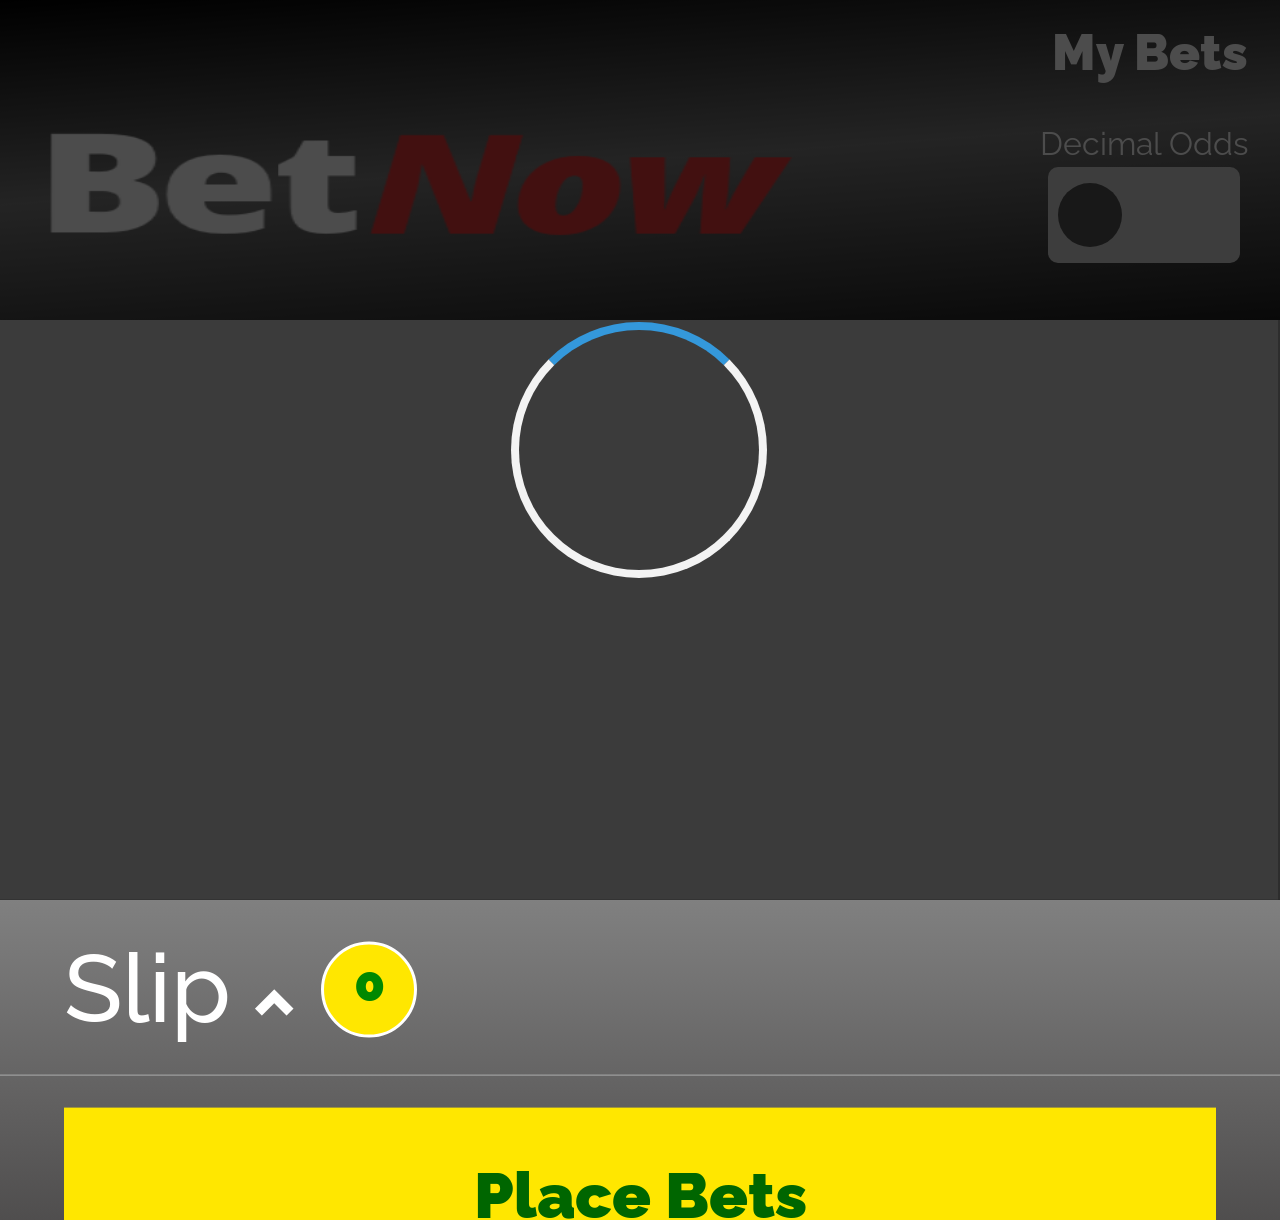
<file: projects/betting/index.html>
<!DOCTYPE html>
<html>
<head>
	<title>Bet Now!</title>
	<link rel="stylesheet" type="text/css" href="css/bootstrap-3.3.7-dist/css/bootstrap.min.css">
	<link rel="stylesheet" type="text/css" href="css/style.css">
	<script type="text/javascript" src="js/vendor/angular.min.js"></script>
	<script src="js/vendor/angular-route.min.js"></script>
	<script type="text/javascript" src="js/vendor/angular-animate.min.js"></script>	
	<meta name="viewport" content="width=device-width, initial-scale=1">	
</head>
<body ng-app="BetNow">
	<div class="backdrop active">	
	</div>
	<div class="loader-container active">
		<div class="loader"></div>	
	</div>
	<error class="error-wrapper"></error>	
	<div class="section header">
		<div class="container">
			<div class="nav">
				<a class="placed-bets" href="#/placed-bets">My Bets</a>
			</div>		
			<a class="bet-now-logo-container"" href="#/">			
					<img class="bet-now-logo" src="img/bet-now-logo.png">
			</a>
			<div class="odds-type-container" ng-controller="MainController">
				<span class="odds-type-header">Decimal Odds{{$rootScope.decimalOdds.value}}</span>
				<label class="switch">
				  <input type="checkbox" ng-model=decimalOdds.value>
				  <div class="slider round"></div>
				</label>
			</div>
		</div>
	</div>
	<div class="section main" ng-view>
	</div>


	<!-- Modules -->
	<script type="text/javascript" src="js/app.js"></script>

	<!-- Controllers -->
	<script type="text/javascript" src="js/controllers/MainController.js"></script>
	<script type="text/javascript" src="js/controllers/BetController.js"></script>
	<script type="text/javascript" src="js/controllers/SlipController.js"></script>	
	<script type="text/javascript" src="js/controllers/PlacedBetsController.js"></script>	
	<script type="text/javascript" src="js/controllers/ErrorController.js"></script>

	<!-- Services -->
	<script type="text/javascript" src="js/services/markets.js"></script>
	<script type="text/javascript" src="js/services/slip.js"></script>
	<script type="text/javascript" src="js/services/placedBets.js"></script>
	<script type="text/javascript" src="js/services/apiResponses.js"></script>
	<script type="text/javascript" src="js/services/extraDemoData.js"></script>
	

	<!-- Directives -->
	<script type="text/javascript" src="js/directives/bet.js"></script>
	<script type="text/javascript" src="js/directives/slip.js"></script>
	<script type="text/javascript" src="js/directives/available-bets.js"></script>
	<script type="text/javascript" src="js/directives/error.js"></script>
	<script type="text/javascript" src="js/directives/odds.js"></script>
</body>
</html>
</file>
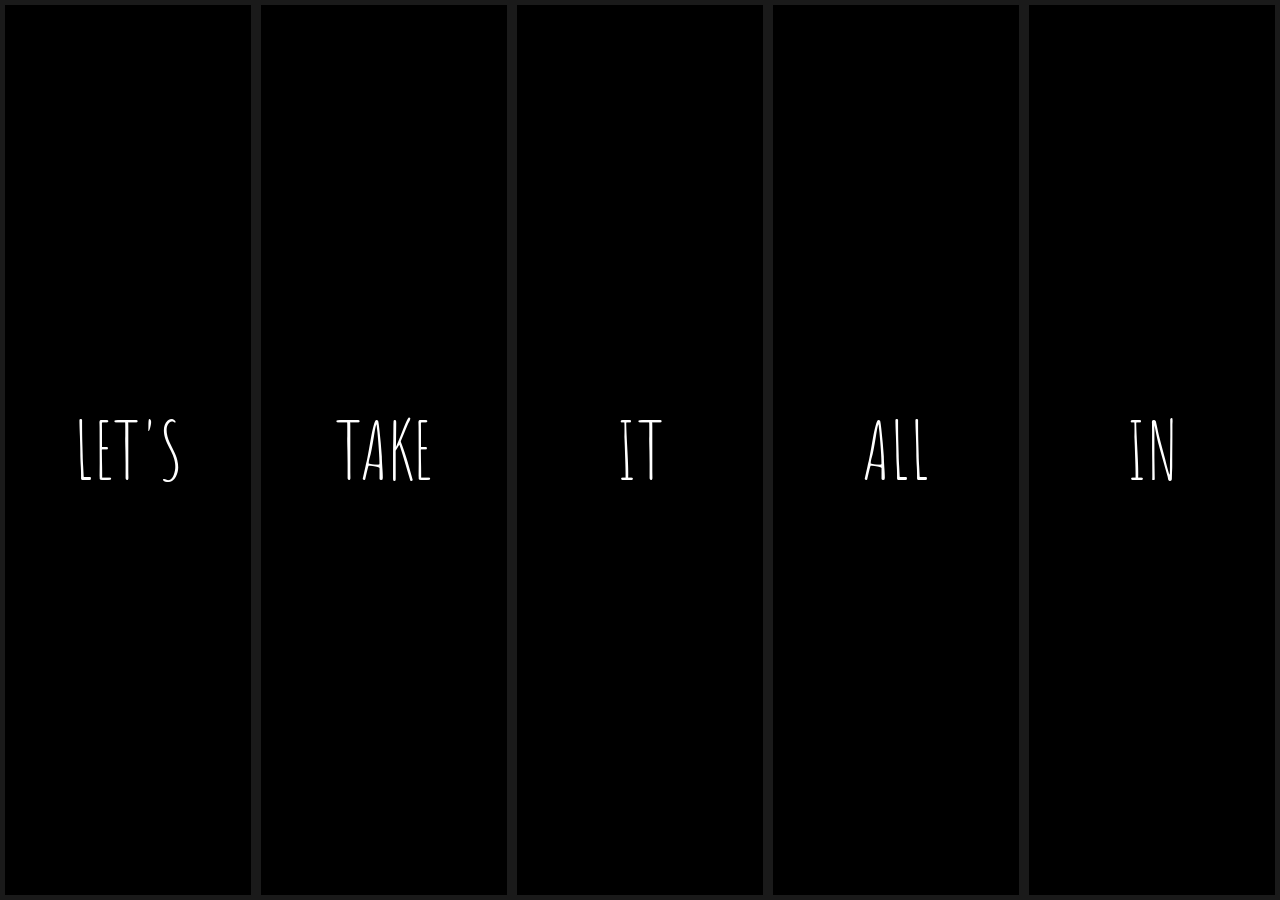
<file: projects/flex_photo_gallery/index.html>
<!DOCTYPE html>
<html lang="en">
<head>
  <meta charset="UTF-8">
  <title>Flexbox Gallery</title>
  <link href='https://fonts.googleapis.com/css?family=Amatic+SC' rel='stylesheet' type='text/css'>
</head>
<body>
  <style>
    html {
      box-sizing: border-box;
      background:black;
      font-family:'helvetica neue';
      font-size: 20px;
      font-weight: 200;
    }
    body {
      margin: 0;
    }
    *, *:before, *:after {
      box-sizing: inherit;
    }

    .panels {
      min-height:100vh;
      overflow: hidden;
      display: flex;
    }

    .panel {
      background:transparent;
      box-shadow:inset 0 0 0 5px rgba(255,255,255,0.1);
      color:white;
      text-align: center;
      align-items:center;
      /* Safari transitionend event.propertyName === flex */
      /* Chrome + FF transitionend event.propertyName === flex-grow */
      transition:
        font-size 0.7s cubic-bezier(0.61,-0.19, 0.7,-0.11),
        flex 0.7s cubic-bezier(0.61,-0.19, 0.7,-0.11),
        background 0.2s;
      font-size: 20px;
      background-size:cover;
      background-position:center;
      flex: 1;
      justify-content: center;
      display: flex;
      flex-direction: column;

    }


    .panel1 { background-image:url(https://source.unsplash.com/gYl-UtwNg_I/1500x1500); }
    .panel2 { background-image:url(https://source.unsplash.com/1CD3fd8kHnE/1500x1500); }
    .panel3 { background-image:url(https://images.unsplash.com/photo-1465188162913-8fb5709d6d57?ixlib=rb-0.3.5&q=80&fm=jpg&crop=faces&cs=tinysrgb&w=1500&h=1500&fit=crop&s=967e8a713a4e395260793fc8c802901d); }
    .panel4 { background-image:url(https://source.unsplash.com/ITjiVXcwVng/1500x1500); }
    .panel5 { background-image:url(https://source.unsplash.com/3MNzGlQM7qs/1500x1500); }

    .panel > * {
      margin:0;
      width: 100%;
      transition:transform 0.5s;
      flex: 1 0 auto;
      display: flex;
      justify-content: center;
      align-items: center;
    }

    .panel > *:first-child {transform: translateY(-100%);}
    .panel.open-active > *:first-child {transform: translateY(0);}
    .panel > *:last-child {transform: translateY(100%);}    
    .panel.open-active > *:last-child {transform: translateY(0);}    



    .panel p {
      text-transform: uppercase;
      font-family: 'Amatic SC', cursive;
      text-shadow:0 0 4px rgba(0, 0, 0, 0.72), 0 0 14px rgba(0, 0, 0, 0.45);
      font-size: 2em;
    }
    .panel p:nth-child(2) {
      font-size: 4em;
    }

    .panel.open {
      font-size:40px;
      flex: 5;
    }

    .cta {
      color:white;
      text-decoration: none;
    }

  </style>


  <div class="panels">
    <div class="panel panel1">
      <p>Hey</p>
      <p>Let's</p>
      <p>Dance</p>
    </div>
    <div class="panel panel2">
      <p>Give</p>
      <p>Take</p>
      <p>Receive</p>
    </div>
    <div class="panel panel3">
      <p>Experience</p>
      <p>It</p>
      <p>Today</p>
    </div>
    <div class="panel panel4">
      <p>Give</p>
      <p>All</p>
      <p>You can</p>
    </div>
    <div class="panel panel5">
      <p>Life</p>
      <p>In</p>
      <p>Motion</p>
    </div>
  </div>

  <script>
    const panels = document.querySelectorAll('.panel');

    function toggleOpen() {
      this.classList.toggle('open');
    }

    function toggleActive(e) {
      if (e.propertyName.includes('flex')) {
        this.classList.toggle('open-active');
      }
    } 

    panels.forEach(panel => panel.addEventListener('click',toggleOpen));
    panels.forEach(panel => panel.addEventListener('transitionend',toggleActive));    

  </script>



</body>
</html>
</file>
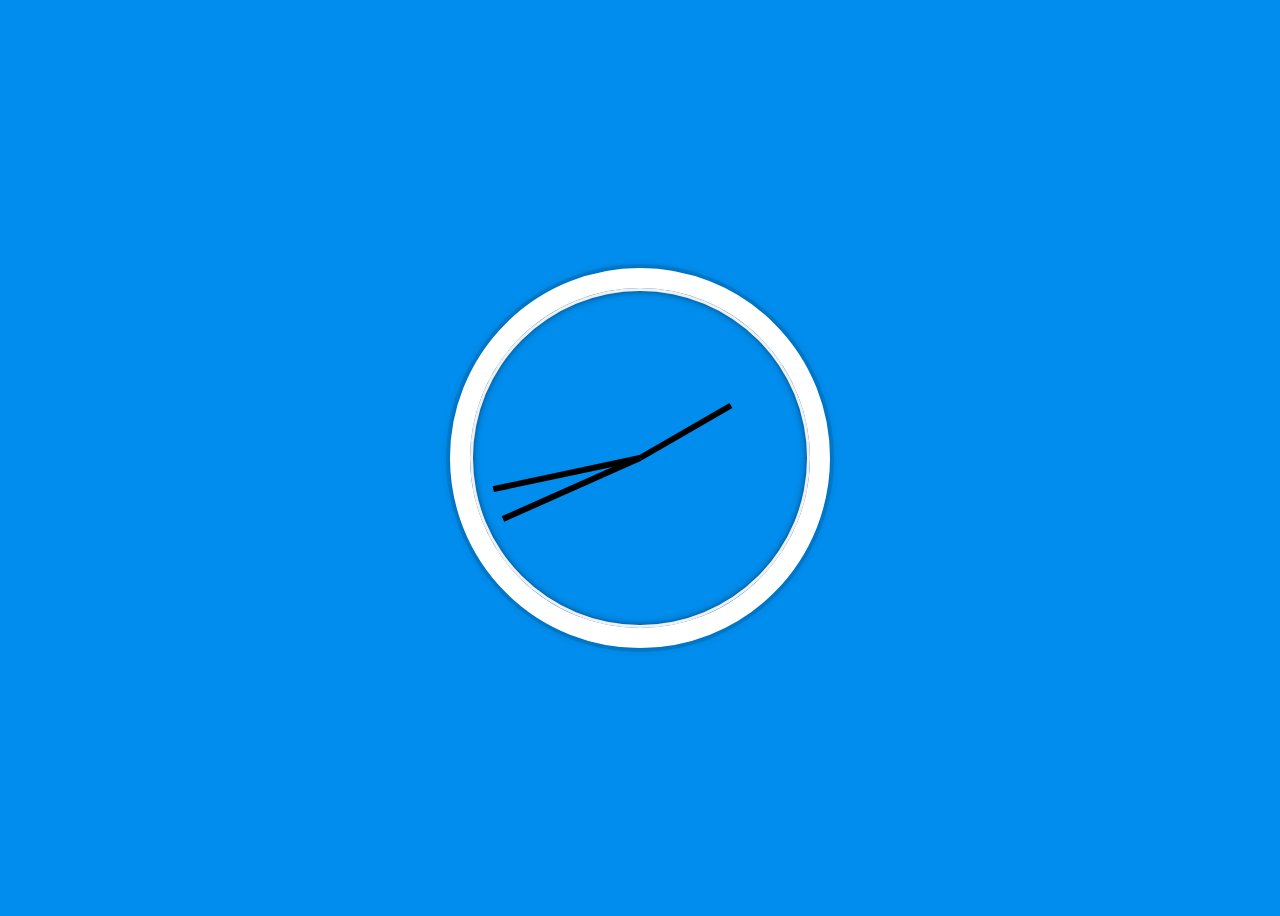
<file: projects/js_css_clock/index.html>
<!DOCTYPE html>
<html lang="en">
<head>
  <meta charset="UTF-8">
  <title>JS + CSS Clock</title>
</head>
<body>


    <div class="clock">
      <div class="clock-face">
        <div class="hand hour-hand transition"></div>
        <div class="hand min-hand transition"></div>
        <div class="hand second-hand transition"></div>
      </div>
    </div>


  <style>
    html {
      background:#018DED url(http://unsplash.it/1500/1000?image=881&blur=50);
      background-size:cover;
      font-family:'helvetica neue';
      text-align: center;
      font-size: 10px;
    }

    body {
      font-size: 2rem;
      display:flex;
      flex:1;
      min-height: 100vh;
      align-items: center;
    }

    .clock {
      width: 30rem;
      height: 30rem;
      border:20px solid white;
      border-radius:50%;
      margin:50px auto;
      position: relative;
      padding:2rem;
      box-shadow:
        0 0 0 4px rgba(0,0,0,0.1),
        inset 0 0 0 3px #EFEFEF,
        inset 0 0 10px black,
        0 0 10px rgba(0,0,0,0.2);
    }

    .clock-face {
      position: relative;
      width: 100%;
      height: 100%;
      transform: translateY(-3px); /* account for the height of the clock hands */
    }

    .hand {
      width:50%;
      height:6px;
      background:black;
      position: absolute;
      top:50%;
      transform-origin:100%;
      transform: rotate(90deg);
    }

    .hour-hand {
      width: 35%;
      margin-left: 15%;
    }

    .transition {
      transition: all 0.05s;
      transition-timing-function: cubic-bezier(0.1,2.7,0.58,1);      
    }

  </style>

  <script>

  const secondHand = document.querySelector('.second-hand');
  const minuteHand = document.querySelector('.min-hand');
  const hourHand = document.querySelector('.hour-hand');


  function addClass() {
      secondHand.classList.add('transition');
      console.log("transition class added");
  }

  function setHands(callback) {
    const now = new Date();

    const seconds = now.getSeconds();
    const minutes = now.getMinutes();
    const hours = now.getHours();
    
    // console.log(hours+" hours "+minutes+" minutes and "+seconds+" seconds");
    
    var secondsDegrees;
    var minutesDegrees;
    var hoursDegrees;    

    //If seconds = 0
    if (seconds == 0) {
      // Set secondsDegrees to 360 + 90
      secondsDegrees = 360+90;
      // Set secondHand.style.transform = `rotate(${secondsDegrees}deg)`;
      secondHand.style.transform = `rotate(${secondsDegrees}deg)`;
      // Set secondHand.style.transition = 'none';
      secondHand.classList.remove('transition');
      // Reset secondHand.syle.transform to initial style
      secondsDegrees = 90;
      secondHand.style.transform = `rotate(${secondsDegrees}deg)`;  
      // Set secondJand.style.transition to initial style
      // callback();
    } else {
      if (!secondHand.classList.contains('transition')) {
        secondHand.classList.add('transition');
      }
      secondsDegrees = ((seconds / 60)*360)+90;
      secondHand.style.transform = `rotate(${secondsDegrees}deg)`;       
    }

    //If minutes = 0
    if (minutes == 0) {
      // Set minutesDegrees to 360 + 90
      minutesDegrees = 360+90;
      // Set minuteHand.style.transform = `rotate(${minutesDegrees}deg)`;
      minuteHand.style.transform = `rotate(${minutesDegrees}deg)`;
      // Set minuteHand.style.transition = 'none';
      minuteHand.classList.remove('transition');
      // Reset minuteHand.syle.transform to initial style
      minutesDegrees = 90;
      minuteHand.style.transform = `rotate(${minutesDegrees}deg)`;  
      // Set minuteJand.style.transition to initial style
      // callback();
    } else {
      if (!minuteHand.classList.contains('transition')) {
        minuteHand.classList.add('transition');
      }
      minutesDegrees = ((minutes / 60)*360)+90;
      minuteHand.style.transform = `rotate(${minutesDegrees}deg)`;       
    }

    //If hours = 0
    if (hours == 0) {
      // Set hoursDegrees to 360 + 90
      hoursDegrees = 360+90;
      // Set hourHand.style.transform = `rotate(${hoursDegrees}deg)`;
      hourHand.style.transform = `rotate(${hoursDegrees}deg)`;
      // Set hourHand.style.transition = 'none';
      hourHand.classList.remove('transition');
      // Reset hourHand.syle.transform to initial style
      hoursDegrees = 90;
      hourHand.style.transform = `rotate(${hoursDegrees}deg)`;  
      // Set hourJand.style.transition to initial style
      // callback();
    } else {
      if (!hourHand.classList.contains('transition')) {
        hourHand.classList.add('transition');
      }
      hoursDegrees = ((hours / 12)* 360)+90; 
      hourHand.style.transform = `rotate(${hoursDegrees}deg)`;       
    }    
  }

  setHands(addClass);
  setInterval(function() {
    setHands(addClass)    
  },1000);

  </script>
</body>
</html>
</file>
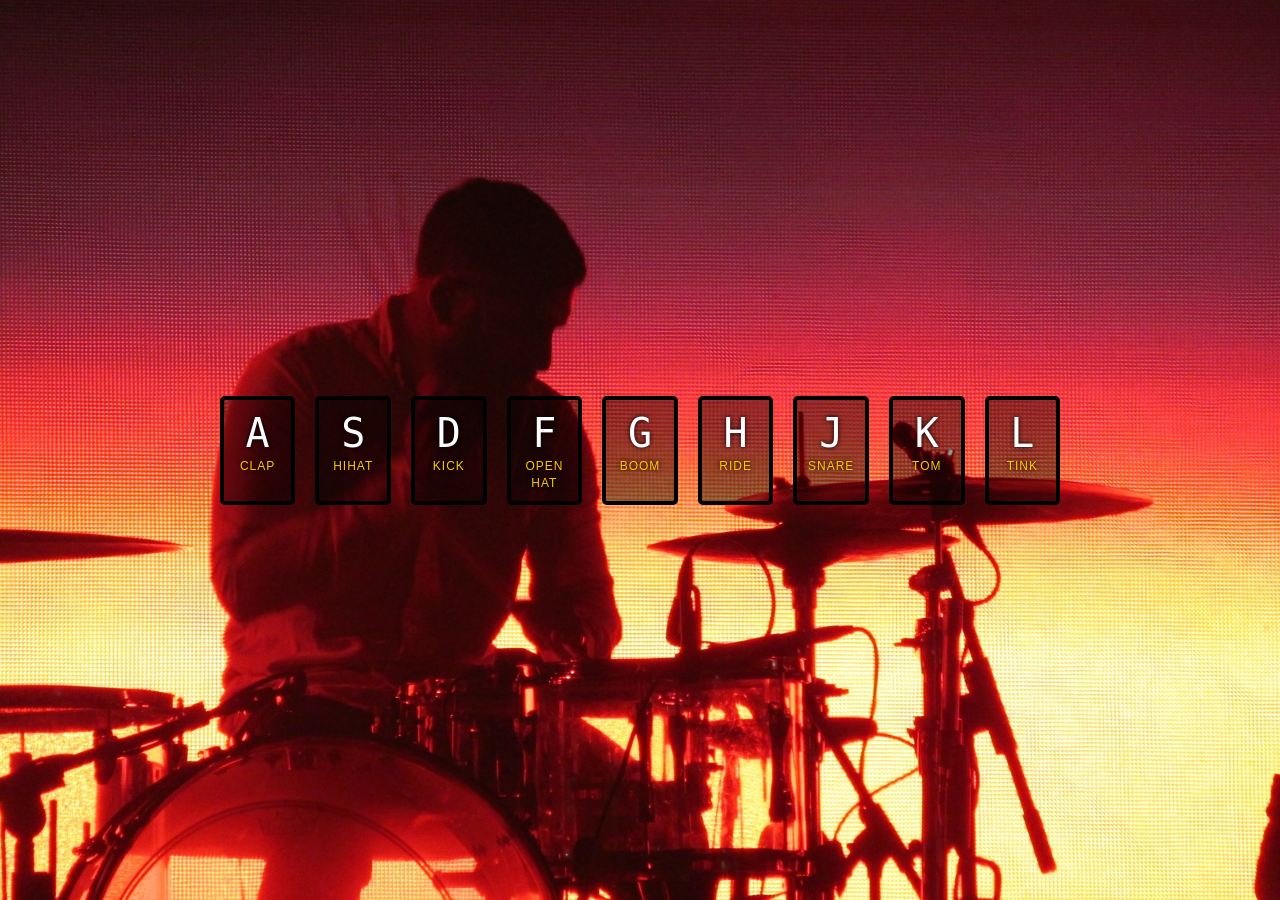
<file: projects/jsdrums/index.html>
<!DOCTYPE html>
<html lang="en">
<head>
  <meta charset="UTF-8">
  <title>JS Drum Kit</title>
  <link rel="stylesheet" href="style.css">
</head>
<body>


  <div class="keys">
    <div data-key="65" class="key">
      <kbd>A</kbd>
      <span class="sound">clap</span>
    </div>
    <div data-key="83" class="key">
      <kbd>S</kbd>
      <span class="sound">hihat</span>
    </div>
    <div data-key="68" class="key">
      <kbd>D</kbd>
      <span class="sound">kick</span>
    </div>
    <div data-key="70" class="key">
      <kbd>F</kbd>
      <span class="sound">open<br>hat</span>
    </div>
    <div data-key="71" class="key">
      <kbd>G</kbd>
      <span class="sound">boom</span>
    </div>
    <div data-key="72" class="key">
      <kbd>H</kbd>
      <span class="sound">ride</span>
    </div>
    <div data-key="74" class="key">
      <kbd>J</kbd>
      <span class="sound">snare</span>
    </div>
    <div data-key="75" class="key">
      <kbd>K</kbd>
      <span class="sound">tom</span>
    </div>
    <div data-key="76" class="key">
      <kbd>L</kbd>
      <span class="sound">tink</span>
    </div>
  </div>

  <audio data-key="65" src="sounds/clap.wav"></audio>
  <audio data-key="83" src="sounds/hihat.wav"></audio>
  <audio data-key="68" src="sounds/kick.wav"></audio>
  <audio data-key="70" src="sounds/openhat.wav"></audio>
  <audio data-key="71" src="sounds/boom.wav"></audio>
  <audio data-key="72" src="sounds/ride.wav"></audio>
  <audio data-key="74" src="sounds/snare.wav"></audio>
  <audio data-key="75" src="sounds/tom.wav"></audio>
  <audio data-key="76" src="sounds/tink.wav"></audio>

<script>


var handlers = {
  eventTriggered: function(event) {
    view.validKeyPressed = false;
    view.identifyTargetKey(event);
    view.setDivElemToHightlight(view.targetKey);
    view.setAudioElemToPlay(view.targetKey);
    if (event.type === 'keypress' && !view.validKeyPressed) {
      console.log("invalid key pressed");
    } else {
      view.highlightKeyDivElement(view.eventKeyDivElement);
      view.playKeyAudioElement(view.eventKeyAudioElement);
      view.resetEventElements();
    };
  },
};

var view = {
  keyDivElements: document.getElementsByClassName('key'),
  keyAudioElements: document.getElementsByTagName('audio'),
  targetKey: 0,
  eventKeyDivElement: {},
  eventKeyAudioElement: {},
  validKeyPressed:false,
  identifyTargetKey: function(event) {
    var keyIdentifier;

    if (event.type === 'keypress') {
      this.targetKey = event.charCode;  
    } else if (event.type === 'click') {
      var element = event.target;
      var findKeyDiv = function(event) {
        while (element.className !== 'key') {
          element = element.parentNode;
          findKeyDiv(event);
        };
      };
      findKeyDiv(event);
      view.targetKey = parseInt(element.getAttribute("data-key"));
    };
  },
  setDivElemToHightlight: function(dataKey) {
    for(i = 0;i < this.keyDivElements.length; i++) {
      var divElementDataKey = parseInt(this.keyDivElements[i].getAttribute("data-key"));

      if (divElementDataKey === dataKey) {
        this.eventKeyDivElement = this.keyDivElements[i];
        this.validKeyPressed = true;
      };
    };


  },
  setAudioElemToPlay: function(dataKey) {
    for(i = 0;i < this.keyAudioElements.length; i++) {
      var audioElementDataKey = parseInt(this.keyAudioElements[i].getAttribute("data-key"));

      if (audioElementDataKey === dataKey) {
        this.eventKeyAudioElement = this.keyAudioElements[i];
      };
    };
  },
  resetEventElements: function() {
    this.eventKeyDivElement = {};
    this.eventKeyAudioElement = {};
  },
  highlightKeyDivElement: function(div) {
    div.classList.add('playing');
    setTimeout(function() {
      div.classList.remove('playing')}
      ,100);
  },
  playKeyAudioElement: function(audioElement) {
    audioElement.play();
  }
};

//----------------
var keys = document.getElementsByClassName('key');

document.addEventListener('keypress',function(event) {
    handlers.eventTriggered(event);
  });

for (i = 0;i<keys.length;i++) {
    keys[i].addEventListener('click',function(event) {
      handlers.eventTriggered(event);
    })
};





</script>


</body>
</html>
</file>
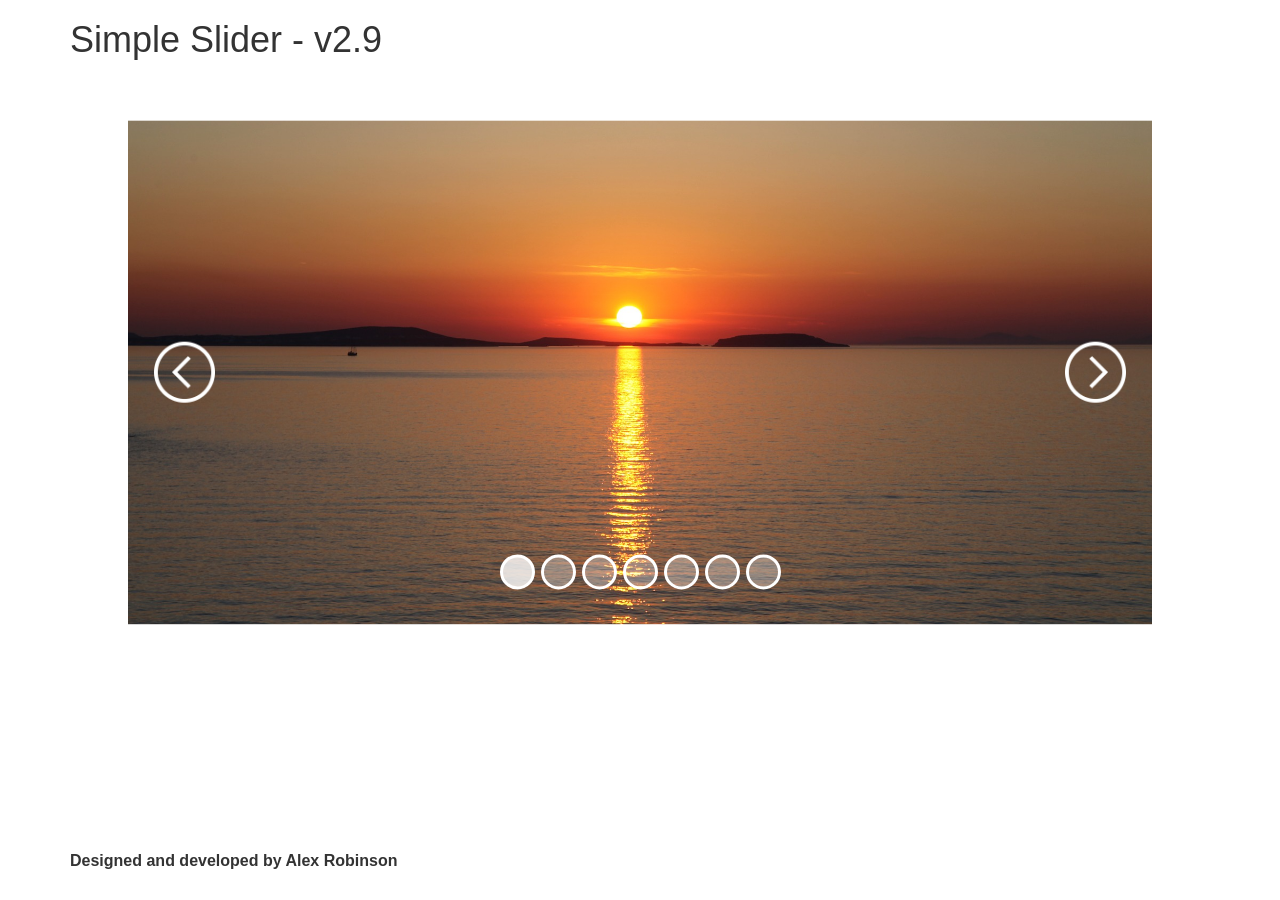
<file: projects/slider/index.html>
<!DOCTYPE html>
	<html>
			<style>/* Prevents slides from flashing */
    			#slides {display:none;}</style>
			<title>Simple Slider - By Alex Robinson</title>
			<link type="text/css" rel="stylesheet" href="css/bootstrap-3.3.6-dist/css/bootstrap.min.css">
			<link type="text/css" rel="stylesheet" href="css/slider.css"/>
			<!--<script src="http://192.168.1.65:8080/target/target-script-min.js#anonymous"></script>-->

			<script src="js/jquery-3.1.0.min.js"></script>
			<!--<script src="https://ajax.googleapis.com/ajax/libs/jqueryui/1.11.4/jquery-ui.min.js"></script>-->
			<script src="js/slider.js"></script>
			<script src="js/jquery.requestAnimationFrame.min.js"></script>
			<script src="js/jquery.transit.min.js"></script>
		</head>

		<body>
			<div class="header">
				<div class="container">	
					<h1>Simple Slider<span> - v2.9</span></h1>
				</div>
			</div>
			<div id="main">
				<div id="slider">
					<div class="nav slider-nav">
						<div id="slider-left" class="slider-nav-btn">
							<img id="slider-btn-left" src="images/arrows-left.png">
						</div>
						<div id="slider-right" class="slider-nav-btn">
							<img id="slider-btn-right"  src="images/arrows-right.png">
						</div>
					</div>
					<div class="nav direct-nav">
						<ul class="direct-nav-buttons">
						</ul>
					</div>
					<ul class="slides">
						<li class="slide" id="slide1">
							<h1>Slide 1</h1>
						</li>
						<li class="slide" id="slide2">
							<h1>Slide 2</h1>
						</li>
						<li class="slide" id="slide3">
							<h1>Slide 3</h1>
						</li>
						<li class="slide" id="slide4">
							<h1>Slide 4</h1>
						</li>
						<li class="slide" id="slide5"><h1>Slide 5</h1></li>
						<li class="slide" id="slide6"><h1>Slide 6</h1></li>
						<li class="slide" id="slide7"><h1>Slide 7</h1></li>
						<li class="slide" id="slideLast">
							<h1>Last Slide</h1>
						</li>							
					</ul>
				</div>
			</div>
			<div class="footer">
				<div class="container">
					<h2>Designed and developed by Alex Robinson</h2>
				</div>
			</div>
		</body>
	</html>
</file>
<file: projects/betting/css/style.css>
@import url("https://fonts.googleapis.com/css?family=Open+Sans|Raleway");
@keyframes spin {
  0% {
    -ms-transform: rotate(0deg);
    -moz-transform: rotate(0deg);
    -webkit-transform: rotate(0deg);
    transform: rotate(0deg); }
  100% {
    -ms-transform: rotate(360deg);
    -moz-transform: rotate(360deg);
    -webkit-transform: rotate(360deg);
    transform: rotate(360deg); } }
:root {
  --slipHeaderHeight: 0px; }

html {
  font-size: 5vw; }

body {
  position: relative;
  color: #fff;
  border-right: 2px solid #969696;
  min-height: 100vh;
  background-color: #c8c8c8;
  overflow-x: hidden; }

h1, h2, h3, h4, h5, p, a, input, span, button {
  font-family: 'Raleway',sans-serif;
  color: inherit; }

p, span, a, input, .btn {
  font-size: 1rem; }

.btn {
  padding: 0.65rem 0;
  border-radius: 0;
  font-weight: 900;
  margin: 0.9rem auto; }
  .btn.dialog-btn {
    margin-right: 1vw;
    float: right;
    color: #fff;
    padding: 1vw 3vw;
    font-size: 0.65rem;
    margin-bottom: 0;
    background-color: transparent;
    border: 1px solid #fff; }
    .btn.dialog-btn:hover {
      color: #969696;
      background-color: #fff; }

h1 {
  font-size: 3rem; }

.backdrop {
  height: 100vh;
  width: 100vw;
  background-color: rgba(0, 0, 0, 0.7);
  position: fixed;
  opacity: 0; }
  .backdrop.active {
    opacity: 1;
    z-index: 3; }

.loader-container {
  transform: translate(-50%, -50%);
  position: absolute;
  left: 50%;
  top: 50%;
  opacity: 0; }
  .loader-container.active {
    opacity: 1;
    z-index: 4; }

.loader {
  border: 8px solid #f3f3f3;
  border-top: 8px solid #3498db;
  border-radius: 50%;
  width: 4rem;
  height: 4rem;
  -ms-animation: spin 1s linear infinite;
  -moz-animation: spin 1s linear infinite;
  -webkit-animation: spin 1s linear infinite;
  animation: spin 1s linear infinite; }

.section .container {
  padding: 0.25rem 0.5rem;
  margin: 0;
  width: 100%; }
.section.header {
  width: 100%;
  position: fixed;
  top: 0;
  left: 0;
  z-index: 1;
  background: linear-gradient(176deg, black, #787878, #1e1e1e);
  height: 5rem; }
  .section.header .nav {
    margin-bottom: 0.5rem; }
  .section.header .bet-now-logo-container {
    margin-bottom: 0.5rem; }
    .section.header .bet-now-logo-container img {
      width: 12rem; }
  .section.header .placed-bets {
    font-size: 0.8rem;
    font-weight: 900;
    -ms-transition: all linear 300ms;
    -moz-transition: all linear 300ms;
    -webkit-transition: all linear 300ms;
    transition: all linear 300ms;
    text-decoration: none; }
    .section.header .placed-bets:active {
      color: #fff; }
    .section.header .placed-bets:visited {
      color: #fff; }
    .section.header .placed-bets:hover {
      color: #ffe700; }
.section.main {
  position: absolute;
  top: 5rem;
  width: 100%; }

.col-sm-6 {
  padding-left: 0;
  padding-right: 0; }

div.header a {
  position: relative;
  display: inline-block; }
  div.header a.placed-bets {
    float: right; }

error .error-dialog {
  background-color: #969696;
  color: #fff;
  width: 15rem;
  position: fixed;
  top: 50%;
  left: 50%;
  -ms-transform: translate(-150vw, -50%);
  -moz-transform: translate(-150vw, -50%);
  -webkit-transform: translate(-150vw, -50%);
  transform: translate(-150vw, -50%);
  padding: 1.15rem 1rem;
  transition: all ease-in 300ms;
  opacity: 0;
  z-index: 3; }
  error .error-dialog.active {
    opacity: 1;
    -ms-transform: translate(-50%, -50%);
    -moz-transform: translate(-50%, -50%);
    -webkit-transform: translate(-50%, -50%);
    transform: translate(-50%, -50%); }
  error .error-dialog .error-message {
    font-size: 0.85rem; }

div.main div.event, div.main .bet-wrapper {
  display: block;
  padding: 1rem 0.65rem 0.65rem 1rem; }
div.main .bet-wrapper {
  cursor: pointer; }
  div.main .bet-wrapper span {
    font-size: 1rem; }
  div.main .bet-wrapper span.bet-odds {
    color: #ffe700; }
div.main available-bets, div.main .placed-bets {
  position: absolute;
  top: 0;
  width: 100vw; }
div.main available-bets {
  min-height: 100vh; }
  div.main available-bets bet {
    height: auto; }
  div.main available-bets .bets {
    margin-bottom: var(--slipHeaderHeight);
    overflow-y: scroll; }
    div.main available-bets .bets::-webkit-scrollbar {
      display: none; }
  div.main available-bets .event {
    color: inherit;
    background: linear-gradient(176deg, #002200, #008800);
    font-size: 1.2rem; }
  div.main available-bets .bet-wrapper {
    background: linear-gradient(176deg, #141414, #505050); }
    div.main available-bets .bet-wrapper span {
      display: inline-block; }
    div.main available-bets .bet-wrapper span.bet-odds {
      color: #ffe700;
      margin-left: 5vw; }
div.main slip, div.main .placed-bets {
  width: 100vw;
  background: linear-gradient(0deg, #413f3f, #808080); }
  div.main slip.slip-wrapper h2.slip-header, div.main .placed-bets.slip-wrapper h2.slip-header {
    font-size: 1.5rem;
    display: inline-block;
    margin: 0 0 0 1rem; }
    div.main slip.slip-wrapper h2.slip-header .glyphicon, div.main .placed-bets.slip-wrapper h2.slip-header .glyphicon {
      font-size: 0.65rem; }
    div.main slip.slip-wrapper h2.slip-header .glyphicon-chevron-down, div.main .placed-bets.slip-wrapper h2.slip-header .glyphicon-chevron-down {
      display: none; }
    div.main slip.slip-wrapper h2.slip-header .glyphicon-chevron-up, div.main .placed-bets.slip-wrapper h2.slip-header .glyphicon-chevron-up {
      display: initial; }
  div.main slip .slip-header-section, div.main .placed-bets .slip-header-section {
    height: 2.75rem;
    padding-top: 0.5rem;
    padding-bottom: 0.45rem;
    border-bottom: 1px solid #aaaaaa;
    cursor: pointer;
    width: 100vw; }
    div.main slip .slip-header-section .bet-counter, div.main .placed-bets .slip-header-section .bet-counter {
      color: #008800;
      border-radius: 100%;
      background-color: #ffe700;
      display: inline-block;
      width: 1.5rem;
      height: 1.5rem;
      vertical-align: text-top;
      text-align: center;
      font-size: 0.8rem;
      font-weight: 900;
      border: 3px solid white;
      padding-top: 0.15rem;
      margin-top: 0.15rem; }
  div.main slip .slip-line-wrapper, div.main slip .placed-bet-wrapper, div.main .placed-bets .slip-line-wrapper, div.main .placed-bets .placed-bet-wrapper {
    padding: 0.4rem 1.1rem 0.3rem;
    border-bottom: 1px solid #aaaaaa; }
  div.main slip .form-group, div.main slip .placed-bet-wrapper, div.main .placed-bets .form-group, div.main .placed-bets .placed-bet-wrapper {
    margin: 0; }
  div.main slip .event-name, div.main slip .trans-id, div.main .placed-bets .event-name, div.main .placed-bets .trans-id {
    display: block;
    font-size: 0.65rem; }
  div.main slip span.bet-odds, div.main .placed-bets span.bet-odds {
    float: right; }
  div.main slip .bet-name-group, div.main slip .bet-trans-id-group, div.main slip .bet-stake-group, div.main slip .bet-wrapper, div.main .placed-bets .bet-name-group, div.main .placed-bets .bet-trans-id-group, div.main .placed-bets .bet-stake-group, div.main .placed-bets .bet-wrapper {
    padding: 0; }
  div.main slip .bet-stake-group, div.main .placed-bets .bet-stake-group {
    padding-left: 0.75rem; }
  div.main slip .bet-trans-id-group, div.main .placed-bets .bet-trans-id-group {
    padding-right: 0.75rem; }
  div.main slip .return, div.main .placed-bets .return {
    font-size: 0.65rem;
    width: 100%; }
  div.main slip input.stake, div.main .placed-bets input.stake {
    margin-left: auto;
    text-align: center;
    color: #fff;
    height: auto;
    font-size: 0.9rem;
    border-radius: 0;
    background-color: #938f8f;
    border-color: #484848;
    max-width: 5rem; }
    div.main slip input.stake::placeholder, div.main .placed-bets input.stake::placeholder {
      color: #fff; }
  div.main slip.active, div.main .placed-bets.active {
    -ms-transition: all ease-in 300ms;
    -moz-transition: all ease-in 300ms;
    -webkit-transition: all ease-in 300ms;
    transition: all ease-in 300ms;
    -ms-transform: translateY(0);
    -moz-transform: translateY(0);
    -webkit-transform: translateY(0);
    transform: translateY(0); }
    div.main slip.active h2.slip-header .glyphicon-chevron-down, div.main .placed-bets.active h2.slip-header .glyphicon-chevron-down {
      display: initial; }
    div.main slip.active h2.slip-header .glyphicon-chevron-up, div.main .placed-bets.active h2.slip-header .glyphicon-chevron-up {
      display: none; }
  div.main slip.transition, div.main .placed-bets.transition {
    -ms-transition: transform ease-in 300ms;
    -moz-transition: transform ease-in 300ms;
    -webkit-transition: transform ease-in 300ms;
    transition: transform ease-in 300ms; }
  div.main slip.disabled, div.main .placed-bets.disabled {
    -ms-transition: none;
    -moz-transition: none;
    -webkit-transition: none;
    transition: none;
    display: block;
    -ms-transform: translateY(100%);
    -moz-transform: translateY(100%);
    -webkit-transform: translateY(100%);
    transform: translateY(100%); }
  div.main slip input.btn.place-bets, div.main .placed-bets input.btn.place-bets {
    display: block;
    position: relative;
    margin: 2.5vw auto;
    width: 90%;
    border: none;
    background-color: #ffe700;
    color: #006600; }
    div.main slip input.btn.place-bets:hover, div.main .placed-bets input.btn.place-bets:hover {
      background-color: #008800;
      color: #ffe700; }
div.main slip {
  position: fixed;
  bottom: 0;
  max-height: 100vh;
  overflow-y: scroll;
  overflow-x: hidden;
  z-index: 2;
  -ms-transform: translateY(calc(100% - var(--slipHeaderHeight)));
  -moz-transform: translateY(calc(100% - var(--slipHeaderHeight)));
  -webkit-transform: translateY(calc(100% - var(--slipHeaderHeight)));
  transform: translateY(calc(100% - var(--slipHeaderHeight))); }
  div.main slip .bet-name-group {
    padding-top: 0.33rem; }
  div.main slip form.slip-main-section input.stake, div.main slip form.slip-main-section .return {
    float: left; }
  div.main slip form.slip-main-section .return {
    margin-left: 0.125rem; }
  div.main slip form.slip-main-section.ng-submitted input.ng-invalid {
    border: 1px solid red;
    color: red;
    background-color: #ffa0a0; }
    div.main slip form.slip-main-section.ng-submitted input.ng-invalid::placeholder {
      color: #c83232; }
  div.main slip form.slip-main-section input.ng-touched.ng-invalid {
    border: 1px solid red;
    color: red;
    background-color: #ffa0a0; }
    div.main slip form.slip-main-section input.ng-touched.ng-invalid::placeholder {
      color: #c83232; }
  div.main slip form.slip-main-section input.ng-dirty.ng-valid {
    border: 1px solid green; }
div.main .placed-bets .bet-trans-id-group {
  text-align: center; }
  div.main .placed-bets .bet-trans-id-group span {
    display: block;
    margin: 0 auto; }
div.main .placed-bets .return {
  text-align: right;
  float: right; }
div.main .placed-bets span.bet-odds {
  float: none; }
div.main .placed-bets span.stake {
  float: right; }

.odds-type-container {
  float: right; }

.odds-type-header {
  font-size: 0.5rem; }

.odds-type-header, .switch {
  display: block;
  margin: 0 auto; }

.switch {
  position: relative;
  width: 3rem;
  height: 1.5rem; }

.switch input {
  display: none; }

.slider {
  position: absolute;
  cursor: pointer;
  top: 0;
  left: 0;
  right: 0;
  bottom: 0;
  background-color: #ccc;
  -ms-transition: 0.4s;
  -moz-transition: 0.4s;
  -webkit-transition: 0.4s;
  transition: 0.4s; }

.slider:before {
  position: absolute;
  content: "";
  height: 1rem;
  width: 1rem;
  left: 0.15rem;
  bottom: 0.25rem;
  top: 0.25rem;
  background-color: #505050;
  -ms-transition: 0.4s;
  -moz-transition: 0.4s;
  -webkit-transition: 0.4s;
  transition: 0.4s; }

input:checked + .slider {
  background-color: #ffe700; }

input:focus + .slider {
  box-shadow: 0 0 1px #ffe700; }

input:checked + .slider:before {
  -ms-transform: translateX(1.7rem);
  -moz-transform: translateX(1.7rem);
  -webkit-transform: translateX(1.7rem);
  transform: translateX(1.7rem); }

.slider.round {
  border-radius: 10px; }

.slider.round:before {
  border-radius: 50%; }

@media (min-aspect-ratio: 3 / 2) {
  html {
    font-size: 3vh; }
    html .col-xs-8 {
      width: 83%; }
    html div.main available-bets {
      overflow-x: hidden; }
    html div.main .slip input.btn.place-bets {
      width: 30%; }
    html div.main .slip .bet-stake-group {
      width: 17%; } }
@media (min-aspect-ratio: 3 / 2) and (max-width: 961px) {
  html {
    font-size: 2.5vw; } }
@media (min-aspect-ratio: 3 / 2) and (max-width: 600px) {
  html {
    font-size: 2.75vw; } }

/*# sourceMappingURL=style.css.map */
</file>
<file: projects/jsdrums/style.css>
html {
  font-size: 10px;
  background: url(images/drums.jpg) bottom center;
  background-size: cover;
}
body,html {
  margin: 0;
  padding: 0;
  font-family: sans-serif;
}

.keys {
  display: flex;
  flex: 1;
  min-height: 100vh;
  align-items: center;
  justify-content: center;
}

.key {
  border: .4rem solid black;
  border-radius: .5rem;
  margin: 1rem;
  font-size: 1.5rem;
  padding: 1rem .5rem;
  transition: all .07s ease;
  width: 8rem;
  text-align: center;
  color: white;
  background: rgba(0,0,0,0.4);
  text-shadow: 0 0 .5rem black;
  max-width: 4.5vw;
  min-height: 9vh;
}

.playing {
  transform: scale(1.1);
  border-color: #ffc600;
  box-shadow: 0 0 1rem #ffc600;
}

kbd {
  display: block;
  font-size: 4rem;
}

.sound {
  font-size: 1.2rem;
  text-transform: uppercase;
  letter-spacing: .1rem;
  color: #ffc600;
}
</file>
<file: projects/slider/css/slider.css>
body {
  margin: 0;
  height: 100vh; }

/*Main */
#main {
  height: 70%; }

#slider {
  width: 100%;
  height: 100%;
  overflow: hidden;
  margin: 0 auto;
  position: relative;
  top: 40%;
  -webkit-transform: translateY(-40%);
  -moz-transform: translateY(-40%);
  -ms-transform: translateY(-40%);
  -o-transform: translateY(-40%);
  transform: translateY(-40%); }
  #slider .slides {
    width: 100%;
    height: 100%;
    display: block;
    margin: 0;
    padding: 0;
    transform: translateX(0px); }
  #slider .slide {
    float: left;
    list-style-type: none;
    width: 100%;
    height: 100%;
    background-size: cover;
    background-position: center; }
  #slider img {
    height: 100%;
    width: 100%; }

/*Nav*/
.nav {
  z-index: 1; }

.slider-nav {
  position: absolute;
  top: 50%;
  -webkit-transform: translateY(-50%);
  -moz-transform: translateY(-50%);
  -ms-transform: translateY(-50%);
  -o-transform: translateY(-50%);
  transform: translateY(-50%);
  width: 100%;
  height: auto; }

.slider-nav .slider-nav-btn {
  height: 6%;
  width: 6%;
  min-width: 50px;
  min-height: 50px;
  display: inline-block; }

.slider-nav #slider-left {
  float: left;
  margin-left: 2vw; }

.slider-nav #slider-right {
  float: right;
  margin-right: 2vw; }

.slide {
  text-align: center;
  display: inline-block;
  background-color: #646464; }

.slide h1 {
  display: none;
  color: #fff;
  font-size: 50px;
  margin: 0 auto;
  position: relative;
  top: 50%;
  left: 50%;
  -webkit-transform: translate(-50%, -50%);
  -moz-transform: translate(-50%, -50%);
  -ms-transform: translate(-50%, -50%);
  -o-transform: translate(-50%, -50%);
  transform: translate(-50%, -50%); }

#slide1 {
  background: url("../images/sunsett.jpg"); }

#slide2 {
  background: url("../images/mountain.jpg"); }

#slide3 {
  background: url("../images/earth_moon.jpg"); }

#slide4 {
  background: url("../images/poppys.jpg"); }

#slide5 {
  background: url("../images/sunset2.jpg"); }

#slide6 {
  background: url("../images/cherry-blossom.jpg"); }

#slide7 {
  background: url("../images/milky-way.jpg"); }

#slideLast {
  background: url("../images/sunsett.jpg"); }

/*Thumbs*/
.direct-nav {
  width: 100%;
  height: auto;
  position: absolute;
  bottom: 0; }

.direct-nav-buttons {
  display: block;
  height: 10%;
  position: relative;
  margin-bottom: 30px;
  text-align: center;
  padding: 0 50px; }

.direct-nav-buttons .direct-nav-button {
  border: 3px solid white;
  border-radius: 100%;
  position: relative;
  max-height: 50px;
  max-width: 50px;
  min-height: 20px;
  min-width: 20px;
  height: 35px;
  width: 35px;
  display: inline-block;
  margin: 0 3px; }

.dnav-btn-active {
  background-color: rgba(255, 255, 255, 0.8); }

.dnav-btn-inactive {
  background-color: rgba(255, 255, 255, 0.3); }

/*Footer*/
.footer h2 {
  font-size: 16px;
  font-weight: 600;
  position: absolute;
  bottom: 20px; }

/*# sourceMappingURL=slider.css.map */
</file>
